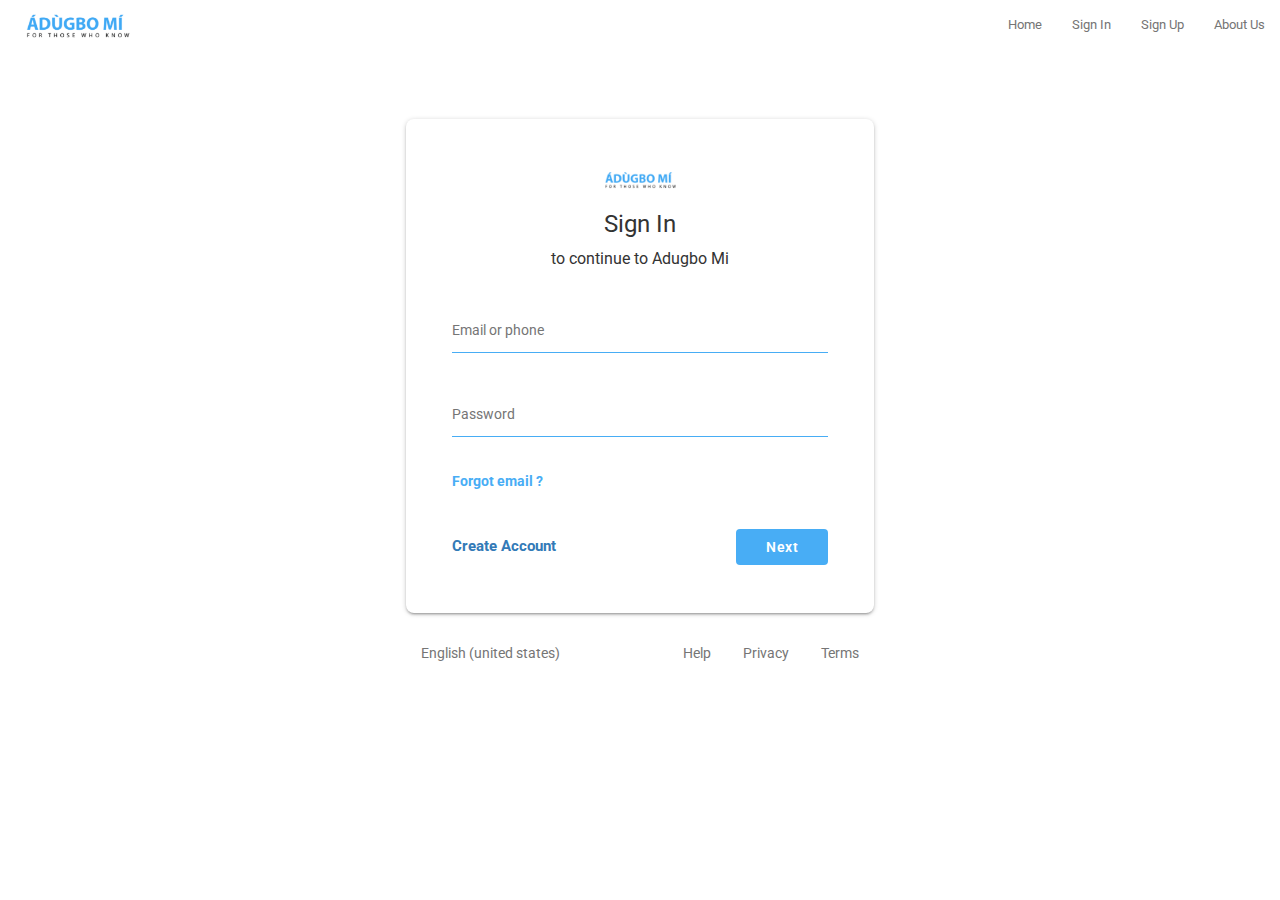
<file: index.html>
<!DOCTYPE html>
<html>
<head>
<title>Iyanu &#8211; Powerful Outsourcing from African specialists</title>

	<link rel="icon" type="image/png" href="">
	<meta charset="UTF-8" />
	<meta http-equiv="Content-Type" content="charset=utf-8" />
	<meta name="author" content="Iyanu.io">
	<meta name="viewport" content="width=device-width, initial-scale=1" />
	<meta http-equiv="X-UA-Compatible" content="IE=edge,chrome=1" />
	<meta name="description" content="Powerful Outsourcing from African specialists">
	<meta name="keywords" content="Iyanu.io, programming, software, code, tech, computer stuff, games, projeccts, html, css, javascript, websites, website development, web development, design, ui, ux" />
	<meta property="og:locale" content="en-US" />
	<meta property="og:type" content="website" />
	<meta property="og:title" content="Iyanu.io" />
	<meta property="og:description" content="Powerful Outsourcing from African specialists" />
	<meta property="og:url" content="http://iyanu.io" />
	<meta property="og:site-name" content="Iyanu.io" />
	<meta property="article:publisher" content="Iyanu.io" />
	

	<!-- <link rel="stylesheet" href="http://code.ionicframework.com/ionicons/2.0.1/css/ionicons.min.css"> -->
	<!-- css frame works -->

	<!-- <link rel="stylesheet" href="assets/css/normalize.css" type="text/css"> -->
	<link rel="stylesheet" href="assets/css/ionicons.min.css">
	<link rel="stylesheet" type="text/css" href="assets/css/bootstrap.min.css">
	<link rel="stylesheet" type="text/css" href="assets/css/style.css">
	<link rel="stylesheet" href="assets/css/animate.css">
	
</head>
<body class="body__auth">
	<header>
		<nav class="navbar navbar-default navbar-static-top">
		  <div class="container-fluid">
		    <div class="navbar-header">
		    	<a href="#" class="navbar-brand"><img src="assets/img/Banner.PNG" alt="" class="img-responsive" style="height: 58px; margin-top: -11px;"></a>
		      <button type="button" class="navbar-toggle" data-toggle="collapse" data-target="#myNavbar">
		        <span class="icon-bar"></span>
		        <span class="icon-bar"></span>
		        <span class="icon-bar"></span> 
		      </button>
		    </div>
		    <div class="collapse navbar-collapse" id="myNavbar">
		      <ul class="nav navbar-nav navbar-right">
		        <li><a href="index.html">Home</a></li>
		        <li><a href="index.html">Sign In</a></li>
		        <li><a href="register.html">Sign Up</a></li>
		        <li><a href="index.html">About Us</a></li>
		      </ul>
		    </div>
		  </div>
		</nav>
		<!-- <nav class="navbar navbar-default navbar-static-top">
		  <div class="container-fluid">
		    <div class="navbar-header">
		    	<a href="#" class="navbar-brand"><img src="assets/img/Banner.PNG" alt="" class="img-responsive" style="height: 58px; margin-top: -11px;"></a>
		      <button type="button" class="navbar-toggle" data-toggle="collapse" data-target="#myNavbar">
		        <span class="icon-bar"></span>
		        <span class="icon-bar"></span>
		        <span class="icon-bar"></span> 
		      </button>
		    </div>
		    <div class="collapse navbar-collapse" id="myNavbar">
		      <ul class="nav navbar-nav navbar-right">
		        <li><a href="index.html">Home</a></li>
		        <li><a href="post_details.html">My Videos</a></li>
		        <li><a href="youtubeUpload.html">Trending</a></li>
		        <li><a href="mixTask.html">Featured</li>
		      </ul>
		    </div>
		  </div>
		</nav> -->
	</header>
	<section>
		<div class="container">
			<div class="row">
				<!-- <div class="col-md-4"></div> -->
				<!-- <div class="col-md-1"></div> -->
				<div class="col-md-6 col-md-push-3 animated slideInDown">
					<div class="well ">
						<div class="img--center">
							<img src="assets/img/Banner.PNG" alt="" class="img-responsive">
						</div>
						<h3 class="text-center g__gray">Sign In <br> <small>to continue to Adugbo Mi</small></h3><br>
						<form action="">
							<input type="email" placeholder="Email or phone" required>
							<input type="password" placeholder="Password" required>
							<p class="text-left forgot__auth"><a href="forgot.html">Forgot email ?</a></p>

							<!-- <p class="learn__more--section">Not your computer ? use guest mode to sign In privately  <br> <b>Learn More</b></p> -->
							<p class=" next__center"><b><a href="register.html">Create Account</a></b><a href="mixTask.html" class="btn btn-primary" style="color: #fff; float: right;
		    background: #48adf5;
		    border: none;
		    margin-top: -7px;
		    font-weight: 600;
		    letter-spacing: 0.4px;
		    padding: 8px 30px;">Next</a></p>
							
						</form>
					</div>
					<ul class="nav nav-pills">
					  <li ><a href="#">English (united states)</a></li>
					  
					  	<ul class="nav nav-pills nav-right">
					  
						  <li><a href="#">Help</a></li>
						  <li><a href="#">Privacy</a></li>
						  <li><a href="#">Terms</a></li>
						</ul>
					</ul>
				</div>
				<!-- <div class="col-md-4"></div> -->
			</div>
		</div>
	</section>
	<footer>
		<script src="assets/js/jqey.js"></script>
		<script src="assets/js/bootstrap.js"></script>
		<script src="assets/js/jqey.js"></script>
	</footer>
	
</body>
</html>
</file>
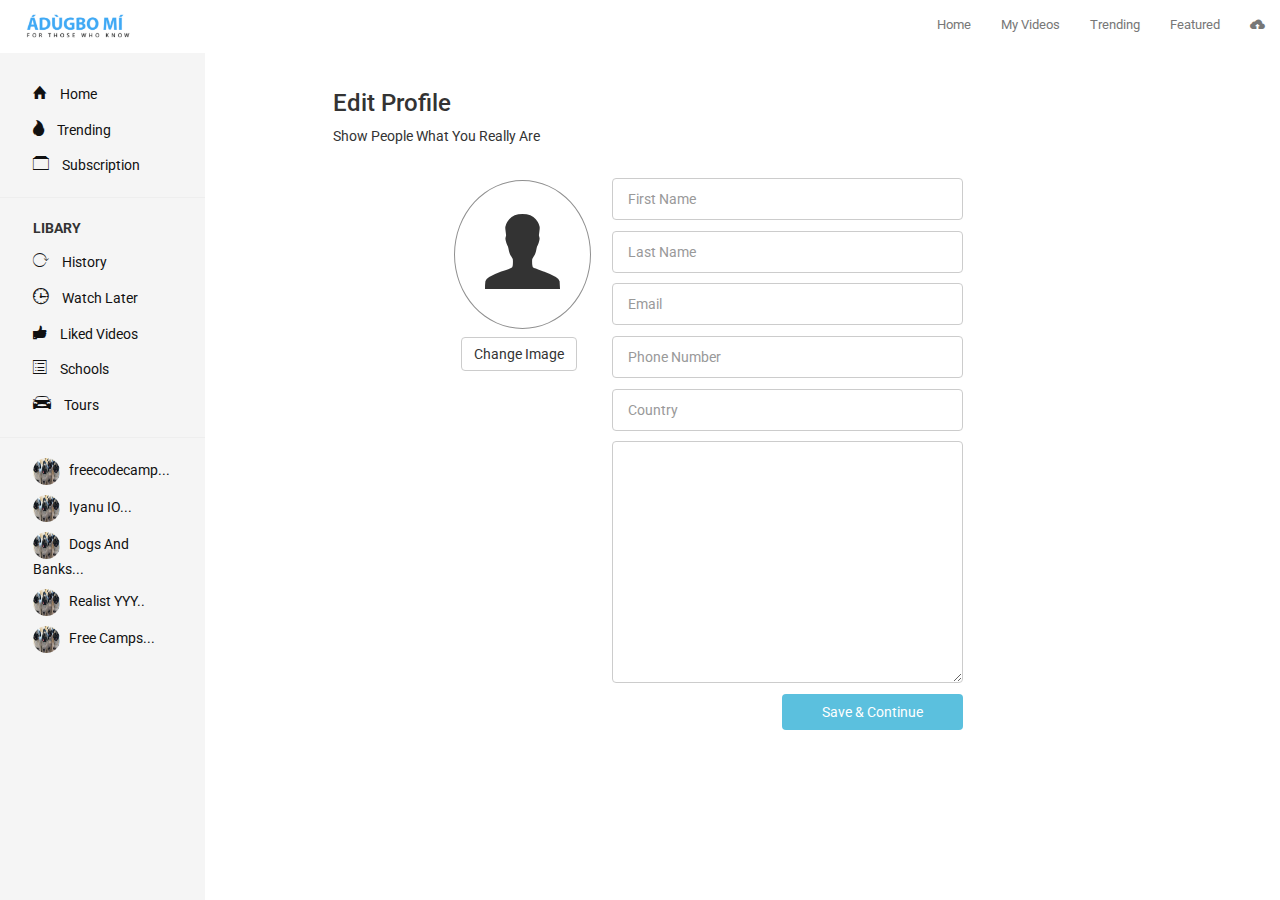
<file: editprofile.html>
<!DOCTYPE html>
<html>
<head>
<title>Iyanu &#8211; Powerful Outsourcing from African specialists</title>

	<link rel="icon" type="image/png" href="">
	<meta charset="UTF-8" />
	<meta http-equiv="Content-Type" content="charset=utf-8" />
	<meta name="author" content="Iyanu.io">
	<meta name="viewport" content="width=device-width, initial-scale=1" />
	<meta http-equiv="X-UA-Compatible" content="IE=edge,chrome=1" />
	<meta name="description" content="Powerful Outsourcing from African specialists">
	<meta name="keywords" content="Iyanu.io, programming, software, code, tech, computer stuff, games, projeccts, html, css, javascript, websites, website development, web development, design, ui, ux" />
	<meta property="og:locale" content="en-US" />
	<meta property="og:type" content="website" />
	<meta property="og:title" content="Iyanu.io" />
	<meta property="og:description" content="Powerful Outsourcing from African specialists" />
	<meta property="og:url" content="http://iyanu.io" />
	<meta property="og:site-name" content="Iyanu.io" />
	<meta property="article:publisher" content="Iyanu.io" />
	

	<!-- <link rel="stylesheet" href="http://code.ionicframework.com/ionicons/2.0.1/css/ionicons.min.css"> -->
	<!-- css frame works -->

	<!-- <link rel="stylesheet" href="assets/css/normalize.css" type="text/css"> -->
	<link rel="stylesheet" href="assets/css/ionicons.min.css">
	<link rel="stylesheet" type="text/css" href="assets/css/bootstrap.min.css">
	<link rel="stylesheet" type="text/css" href="assets/css/style.css">
	<link rel="stylesheet" href="assets/css/animate.css">
	
</head>
<body class="body__allTask">
	<header>
		<nav class="navbar navbar-default navbar-fixed-top">
		  <div class="container-fluid">
		    <div class="navbar-header">
		    	<a href="#" class="navbar-brand"><img src="assets/img/Banner.PNG" alt="" class="img-responsive" style="height: 58px; margin-top: -11px;"></a>
		      <button type="button" class="navbar-toggle" data-toggle="collapse" data-target="#myNavbar">
		        <span class="icon-bar"></span>
		        <span class="icon-bar"></span>
		        <span class="icon-bar"></span> 
		      </button>
		    </div>
		    <div class="collapse navbar-collapse" id="myNavbar">
		      <ul class="nav navbar-nav navbar-right">
		        <li><a href="index.html">Home</a></li>
		        <li><a href="mixTask.html">My Videos</a></li>

		        <li><a href="register.html">Trending</a></li>
		        <li><a href="mixTask.html">Featured</a></li>
		         <li><a href="youtubeUpload.html"><i class="ion-upload" style="font-size: 17px;"></i></a></li>
		      </ul>
		    </div>
		  </div>
		</nav>
	</header>
	<section class="market__fund">
		<div class="container-fluid">
			<div class="row">
				<div class="col-md-2">
					<div class="left__well" style="background: #f5f5f5;">
						<p><a href="#"><i class="ion-home"></i> Home</a></p>
						<p><a href="#"><i class="ion-fireball"></i> Trending</a></p>
						<p><a href="#"><i class="ion-ios-albums-outline"></i> Subscription</a></p>
						<hr>
						<p><b>LIBARY</b></p>
						<p><a href="#"><i class="ion-ios-reload"></i> History</a></p>
						<p><a href="#"><i class="ion-clock"></i> Watch Later</a></p>
						<p><a href="#"><i class="ion-thumbsup"></i> Liked Videos</a></p>
						<p><a href="#"><i class="ion-ios-list-outline"></i> Schools</a></p>
						<p><a href="#"><i class="ion-model-s"></i> Tours</a></p>
						<hr>
						
						<p><a href="#"><img src="assets/img/pug-tilt-960x540.jpg" alt="" style="height: 27px; width: 27px; border-radius: 50%;">&nbsp;&nbsp; freecodecamp...</a></p>
						<p><a href="#"><img src="assets/img/pug-tilt-960x540.jpg" alt="" style="height: 27px; width: 27px; border-radius: 50%;">&nbsp;&nbsp; Iyanu IO...</a></p>
						<p><a href="#"><img src="assets/img/pug-tilt-960x540.jpg" alt="" style="height: 27px; width: 27px; border-radius: 50%;">&nbsp;&nbsp; Dogs And Banks...</a></p>
						<p><a href="#"><img src="assets/img/pug-tilt-960x540.jpg" alt="" style="height: 27px; width: 27px; border-radius: 50%;">&nbsp;&nbsp; Realist YYY..</a></p>
						<p><a href="#"><img src="assets/img/pug-tilt-960x540.jpg" alt="" style="height: 27px; width: 27px; border-radius: 50%;">&nbsp;&nbsp; Free Camps...</a></p>
						
						<!-- <p><a href="#"><i class="ion-ios-albums-outline"></i> Subscription</a></p> -->
					</div>
				</div>
				<!-- <div class="col-md-4"></div> -->
				<div class="col-md-10 editpage">
					<br><br><br>
					<h3>Edit Profile</h3>
					<p>Show People What You Really Are</p>
					<div class="row">
						<div class="col-md-2"></div>
						<div class="col-md-2">
							<p class="text-center" style="margin-top:20%;"><i class="ion-person" style="    font-size: 100px;border: 1px solid #00000070; border-radius: 50%; padding: 15px 30px; text-align: center;"></i></p>
							<p class="text-center"><button class="btn btn-default">Change Image</button></p>
						</div>
						<div class="col-md-6">
							<div class="row">
								<!-- <div class="col-md-6"> -->
									<input type="text" placeholder="First Name" class="form-control">
								<!-- </div> -->
								<!-- <div class="col-md-6"> -->
									<input type="text" placeholder="Last Name" class="form-control">
								<!-- </div> -->
								<!-- <div class="col-md-12"> -->
									<input type="text" class="form-control" placeholder="Email">
								<!-- </div> -->
								
					<input type="text"  placeholder="Phone Number" class="form-control">
					<input type="text" class="form-control" placeholder="Country">
					<textarea name="" id="" cols="30" rows="10" class="form-control description"></textarea>
					<p class="text-right"><button class="btn btn-info" style="border: none; padding: 8px 40px;">Save & Continue</button></p>
							</div>

						</div>
						<div class="col-md-2"></div>
					</div>

				</div>
		</div>
		</div>
	</section>
	<footer>
		<script src="assets/js/jqey.js"></script>
		<script src="assets/js/bootstrap.js"></script>
		<script src="assets/js/jqey.js"></script>
		<!-- <script src="https://www.amcharts.com/lib/3/ammap.js"></script> -->
<script src="https://www.amcharts.com/lib/3/ammap.js"></script>
<script src="https://www.amcharts.com/lib/3/maps/js/worldLow.js"></script>
<script src="https://www.amcharts.com/lib/3/plugins/export/export.min.js"></script>
<link rel="stylesheet" href="https://www.amcharts.com/lib/3/plugins/export/export.css" type="text/css" media="all" />
<script src="https://www.amcharts.com/lib/3/themes/light.js"></script>
<script>

</script>
	</footer>
	
</body>
</html>
</file>
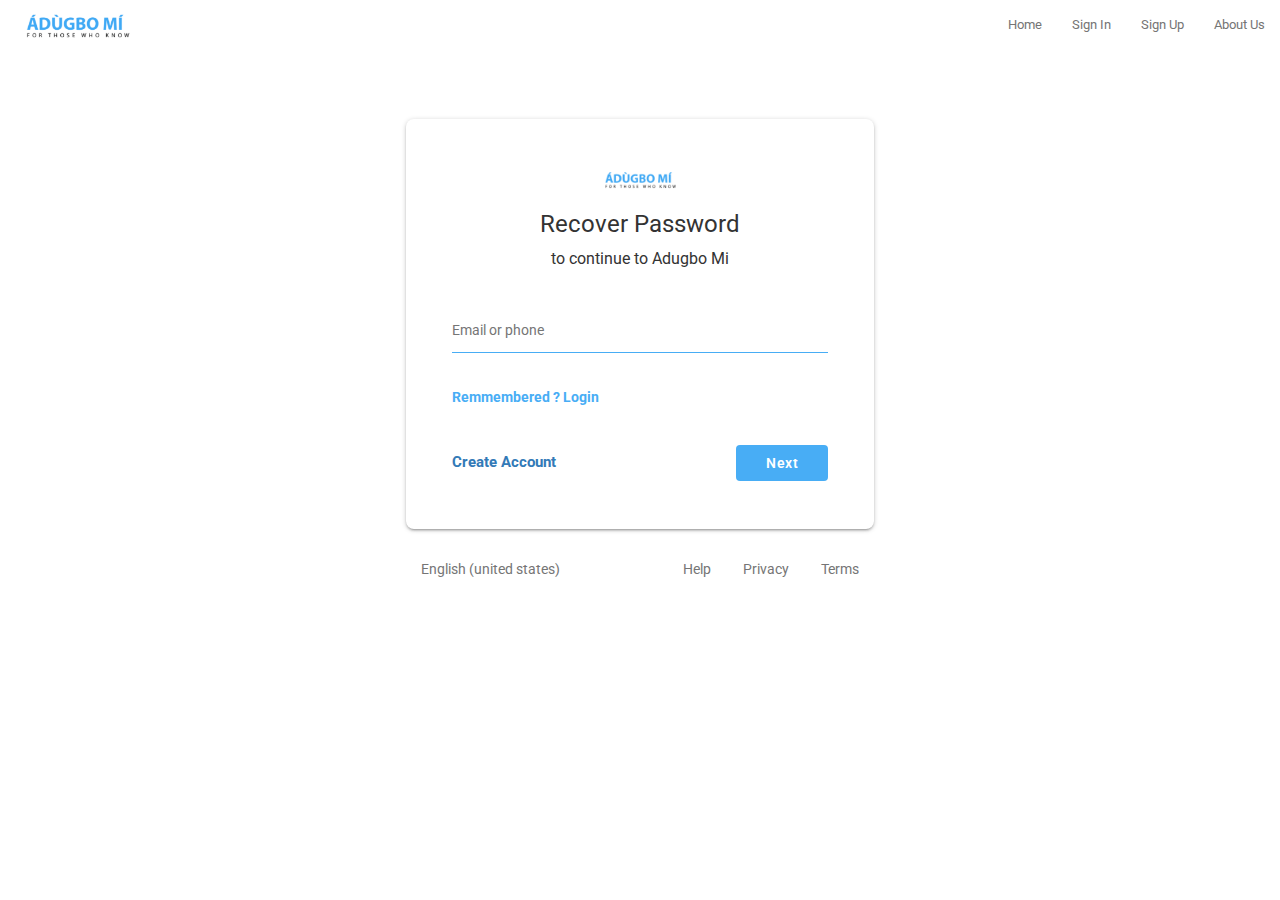
<file: forgot.html>
<!DOCTYPE html>
<html>
<head>
<title>Iyanu &#8211; Powerful Outsourcing from African specialists</title>

	<link rel="icon" type="image/png" href="">
	<meta charset="UTF-8" />
	<meta http-equiv="Content-Type" content="charset=utf-8" />
	<meta name="author" content="Iyanu.io">
	<meta name="viewport" content="width=device-width, initial-scale=1" />
	<meta http-equiv="X-UA-Compatible" content="IE=edge,chrome=1" />
	<meta name="description" content="Powerful Outsourcing from African specialists">
	<meta name="keywords" content="Iyanu.io, programming, software, code, tech, computer stuff, games, projeccts, html, css, javascript, websites, website development, web development, design, ui, ux" />
	<meta property="og:locale" content="en-US" />
	<meta property="og:type" content="website" />
	<meta property="og:title" content="Iyanu.io" />
	<meta property="og:description" content="Powerful Outsourcing from African specialists" />
	<meta property="og:url" content="http://iyanu.io" />
	<meta property="og:site-name" content="Iyanu.io" />
	<meta property="article:publisher" content="Iyanu.io" />
	

	<!-- <link rel="stylesheet" href="http://code.ionicframework.com/ionicons/2.0.1/css/ionicons.min.css"> -->
	<!-- css frame works -->

	<!-- <link rel="stylesheet" href="assets/css/normalize.css" type="text/css"> -->
	<link rel="stylesheet" href="assets/css/ionicons.min.css">
	<link rel="stylesheet" type="text/css" href="assets/css/bootstrap.min.css">
	<link rel="stylesheet" type="text/css" href="assets/css/style.css">
	<link rel="stylesheet" href="assets/css/animate.css">
	
</head>
<body class="body__auth">
	<header>
		<nav class="navbar navbar-default navbar-static-top">
		  <div class="container-fluid">
		    <div class="navbar-header">
		    	<a href="#" class="navbar-brand"><img src="assets/img/Banner.PNG" alt="" class="img-responsive" style="height: 58px; margin-top: -11px;"></a>
		      <button type="button" class="navbar-toggle" data-toggle="collapse" data-target="#myNavbar">
		        <span class="icon-bar"></span>
		        <span class="icon-bar"></span>
		        <span class="icon-bar"></span> 
		      </button>
		    </div>
		    <div class="collapse navbar-collapse" id="myNavbar">
		      <ul class="nav navbar-nav navbar-right">
		        <li><a href="index.html">Home</a></li>
		        <li><a href="index.html">Sign In</a></li>
		        <li><a href="register.html">Sign Up</a></li>
		        <li><a href="index.html">About Us</a></li>
		      </ul>
		    </div>
		  </div>
		</nav>
	</header>
	<section>
		<div class="container">
			<div class="row">
				<!-- <div class="col-md-4"></div> -->
				<!-- <div class="col-md-1"></div> -->
				<div class="col-md-6 col-md-push-3 animated slideInDown">
					<div class="well ">
						<div class="img--center">
							<img src="assets/img/Banner.PNG" alt="" class="img-responsive">
						</div>
						<h3 class="text-center g__gray">Recover Password<br> <small>to continue to Adugbo Mi</small></h3><br>
						<form action="">
							<input type="text" placeholder="Email or phone" required>
							<!-- <input type="text" placeholder="Password" required> -->
							<p class="text-left forgot__auth"><a href="index.html">Remmembered ? Login</a></p>

							<!-- <p class="learn__more--section">Not your computer ? use guest mode to sign In privately  <br> <b>Learn More</b></p> -->
							<p class=" next__center"><b><a href="register.html">Create Account</a></b><button class="btn btn-primary">Next</button></p>
							
						</form>
					</div>
					<ul class="nav nav-pills">
					  <li ><a href="#">English (united states)</a></li>
					  
					  	<ul class="nav nav-pills nav-right">
					  
						  <li><a href="#">Help</a></li>
						  <li><a href="#">Privacy</a></li>
						  <li><a href="#">Terms</a></li>
						</ul>
					</ul>
				</div>
				<!-- <div class="col-md-4"></div> -->
			</div>
		</div>
	</section>
	<footer>
		<script src="assets/js/jqey.js"></script>
		<script src="assets/js/bootstrap.js"></script>
		<script src="assets/js/jqey.js"></script>
	</footer>
	
</body>
</html>
</file>
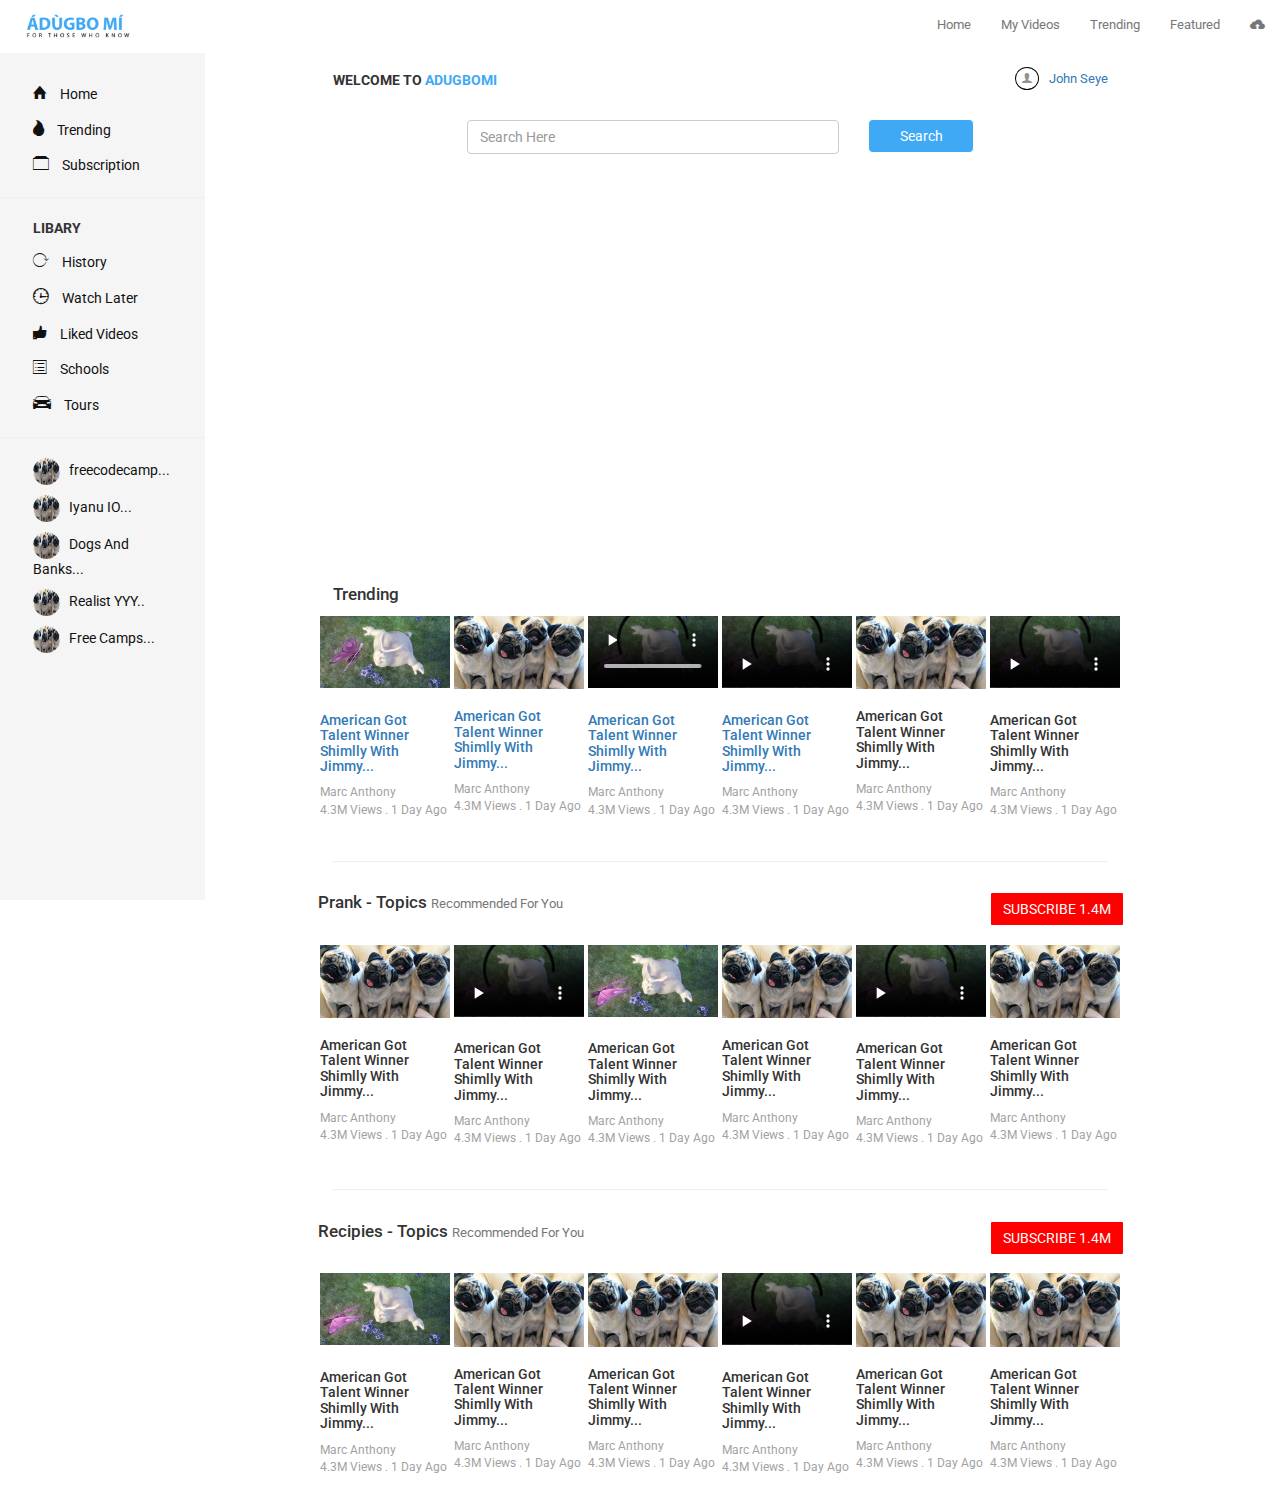
<file: mixTask.html>
<!DOCTYPE html>
<html>
<head>
<title>Iyanu &#8211; Powerful Outsourcing from African specialists</title>

	<link rel="icon" type="image/png" href="">
	<meta charset="UTF-8" />
	<meta http-equiv="Content-Type" content="charset=utf-8" />
	<meta name="author" content="Iyanu.io">
	<meta name="viewport" content="width=device-width, initial-scale=1" />
	<meta http-equiv="X-UA-Compatible" content="IE=edge,chrome=1" />
	<meta name="description" content="Powerful Outsourcing from African specialists">
	<meta name="keywords" content="Iyanu.io, programming, software, code, tech, computer stuff, games, projeccts, html, css, javascript, websites, website development, web development, design, ui, ux" />
	<meta property="og:locale" content="en-US" />
	<meta property="og:type" content="website" />
	<meta property="og:title" content="Iyanu.io" />
	<meta property="og:description" content="Powerful Outsourcing from African specialists" />
	<meta property="og:url" content="http://iyanu.io" />
	<meta property="og:site-name" content="Iyanu.io" />
	<meta property="article:publisher" content="Iyanu.io" />
	

	<!-- <link rel="stylesheet" href="http://code.ionicframework.com/ionicons/2.0.1/css/ionicons.min.css"> -->
	<!-- css frame works -->

	<!-- <link rel="stylesheet" href="assets/css/normalize.css" type="text/css"> -->
	<link rel="stylesheet" href="assets/css/ionicons.min.css">
	<link rel="stylesheet" type="text/css" href="assets/css/bootstrap.min.css">
	<link rel="stylesheet" type="text/css" href="assets/css/style.css">
	<link rel="stylesheet" href="assets/css/animate.css">
	
</head>
<body class="body__allTask">
	<header>
		<nav class="navbar navbar-default navbar-fixed-top">
		  <div class="container-fluid">
		    <div class="navbar-header">
		    	<a href="#" class="navbar-brand"><img src="assets/img/Banner.PNG" alt="" class="img-responsive" style="height: 58px; margin-top: -11px;"></a>
		      <button type="button" class="navbar-toggle" data-toggle="collapse" data-target="#myNavbar">
		        <span class="icon-bar"></span>
		        <span class="icon-bar"></span>
		        <span class="icon-bar"></span> 
		      </button>
		    </div>
		    <div class="collapse navbar-collapse" id="myNavbar">
		      <ul class="nav navbar-nav navbar-right">
		        <li><a href="index.html">Home</a></li>
		        <li><a href="mixTask.html">My Videos</a></li>

		        <li><a href="register.html">Trending</a></li>
		        <li><a href="mixTask.html">Featured</a></li>
		         <li><a href="youtubeUpload.html"><i class="ion-upload" style="font-size: 17px;"></i></a></li>
		      </ul>
		    </div>
		  </div>
		</nav>
	</header>
	<section class="market__fund">
		<div class="container-fluid">
			<div class="row">
				<div class="col-md-2">
					<div class="left__well" style="background: #f5f5f5;">
						<p><a href="#"><i class="ion-home"></i> Home</a></p>
						<p><a href="#"><i class="ion-fireball"></i> Trending</a></p>
						<p><a href="#"><i class="ion-ios-albums-outline"></i> Subscription</a></p>
						<hr>
						<p><b>LIBARY</b></p>
						<p><a href="#"><i class="ion-ios-reload"></i> History</a></p>
						<p><a href="#"><i class="ion-clock"></i> Watch Later</a></p>
						<p><a href="#"><i class="ion-thumbsup"></i> Liked Videos</a></p>
						<p><a href="#"><i class="ion-ios-list-outline"></i> Schools</a></p>
						<p><a href="#"><i class="ion-model-s"></i> Tours</a></p>
						<hr>
						
						<p><a href="#"><img src="assets/img/pug-tilt-960x540.jpg" alt="" style="height: 27px; width: 27px; border-radius: 50%;">&nbsp;&nbsp; freecodecamp...</a></p>
						<p><a href="#"><img src="assets/img/pug-tilt-960x540.jpg" alt="" style="height: 27px; width: 27px; border-radius: 50%;">&nbsp;&nbsp; Iyanu IO...</a></p>
						<p><a href="#"><img src="assets/img/pug-tilt-960x540.jpg" alt="" style="height: 27px; width: 27px; border-radius: 50%;">&nbsp;&nbsp; Dogs And Banks...</a></p>
						<p><a href="#"><img src="assets/img/pug-tilt-960x540.jpg" alt="" style="height: 27px; width: 27px; border-radius: 50%;">&nbsp;&nbsp; Realist YYY..</a></p>
						<p><a href="#"><img src="assets/img/pug-tilt-960x540.jpg" alt="" style="height: 27px; width: 27px; border-radius: 50%;">&nbsp;&nbsp; Free Camps...</a></p>
						
						<!-- <p><a href="#"><i class="ion-ios-albums-outline"></i> Subscription</a></p> -->
					</div>
				</div>
				<!-- <div class="col-md-4"></div> -->
				<div class="col-md-10">
					<br><br><br>
					<!-- <h3 class="text-center" style="font-size: 28px;font-weight: 100;margin-bottom: 3%; text-transform: uppercase;margin-top: 4%;">Welcome To <span style="color: #3fa9f5;">Adugbomi</span> , <b>JOHN SEYE</b></h3> -->
					<p><b style="text-transform: uppercase;">Welcome to  <span style="color: #3fa9f5;">Adugbomi</span></b> <span style="float: right; font-size: 13px;"><i class="ion-person" style="border: 1px solid black; border-radius: 50%; margin-right: 10px; padding: 3px 6px; color: #929292;"></i><a href="editprofile.html">John Seye</a></span></p><br>
					<div class="row">
						<div class="col-md-2"></div>
						<div class="col-md-8">
							<div class="row">
								<div class="col-md-9">
									<input type="text" class="form-control" placeholder="Search Here" style="    box-shadow: none;">
								</div>
								<div class="col-md-3">
									<button class="btn btn-info btn-block" style="border: none; background: #3fa9f5;">Search</button>
								</div>
							</div>
						</div>
						<div class="col-md-2"></div>
					</div><br>
					<div class="framers">
						<div id="chartdiv"></div>
					</div>
					<h4 class="heading_video">Trending</h4>
					<div class="row">
				<div class="col-md-2">
					<div class="well">
						<div class="img-center padd_up">
							<video muted width="100%" autoplay>
							  <source src="assets/img/mov_bbb.mp4" type="video/mp4">
							  <!-- <source src="mov_bbb.ogg" type="video/ogg"> -->
							  Your browser does not support HTML5 video.
							</video>
						</div>
						<h3><a href="viewVideos.html">American Got Talent Winner Shimlly With Jimmy...</a></h3>
						<p>Marc Anthony</p>
						<p>4.3M Views . 1 Day Ago</p>
					</div>
				</div>
				<div class="col-md-2">
					<div class="well">
						<div class="img-center padd_up">
							<img src="assets/img/pug-tilt-960x540.jpg" alt="" class="img-responsive">
						</div>
						<h3><a href="viewVideos.html">American Got Talent Winner Shimlly With Jimmy...</a></h3>
						<p>Marc Anthony</p>
						<p>4.3M Views . 1 Day Ago</p>
					</div>
				</div>
				<div class="col-md-2">
					<div class="well">
						<video muted width="100%" controls>
							  <source src="assets/img/mov_bbb.mp4" type="video/mp4">
							  <!-- <source src="mov_bbb.ogg" type="video/ogg"> -->
							  Your browser does not support HTML5 video.
							</video>
						<h3><a href="viewVideos.html">American Got Talent Winner Shimlly With Jimmy...</a></h3>
						<p>Marc Anthony</p>
						<p>4.3M Views . 1 Day Ago</p>
					</div>
				</div>
				<div class="col-md-2">
					<div class="well">
						<video muted width="100%" controls>
							  <source src="assets/img/mov_bbb.mp4" type="video/mp4">
							  <!-- <source src="mov_bbb.ogg" type="video/ogg"> -->
							  Your browser does not support HTML5 video.
							</video>
						<h3><a href="viewVideos.html">American Got Talent Winner Shimlly With Jimmy...</a></h3>
						<p>Marc Anthony</p>
						<p>4.3M Views . 1 Day Ago</p>
					</div>
				</div>
				<div class="col-md-2">
					<div class="well">
						<div class="img-center padd_up">
							<img src="assets/img/pug-tilt-960x540.jpg" alt="" class="img-responsive">
						</div>
						<h3>American Got Talent Winner Shimlly With Jimmy...</h3>
						<p>Marc Anthony</p>
						<p>4.3M Views . 1 Day Ago</p>
					</div>
				</div>
				<div class="col-md-2">
					<div class="well">
						<video muted width="100%" controls>
							  <source src="assets/img/mov_bbb.mp4" type="video/mp4">
							  <!-- <source src="mov_bbb.ogg" type="video/ogg"> -->
							  Your browser does not support HTML5 video.
							</video>
						<h3>American Got Talent Winner Shimlly With Jimmy...</h3>
						<p>Marc Anthony</p>
						<p>4.3M Views . 1 Day Ago</p>
					</div>
				</div>
			</div>
			<hr>
			<div class="row">
				<h4 class="heading_video">Prank - Topics <small>Recommended For You</small> <button class="btn btn-danger">SUBSCRIBE 1.4M</button></h4><br>
				<!-- <div class="col-md-4"></div> -->
				<div class="col-md-2">
					<div class="well">
						<div class="img-center padd_up">
							<img src="assets/img/pug-tilt-960x540.jpg" alt="" class="img-responsive">
						</div>
						<h3>American Got Talent Winner Shimlly With Jimmy...</h3>
						<p>Marc Anthony</p>
						<p>4.3M Views . 1 Day Ago</p>
					</div>
				</div>
				<div class="col-md-2">
					<div class="well">
						<video muted width="100%" controls>
							  <source src="assets/img/mov_bbb.mp4" type="video/mp4">
							  <!-- <source src="mov_bbb.ogg" type="video/ogg"> -->
							  Your browser does not support HTML5 video.
							</video>
						<h3>American Got Talent Winner Shimlly With Jimmy...</h3>
						<p>Marc Anthony</p>
						<p>4.3M Views . 1 Day Ago</p>
					</div>
				</div>
				<div class="col-md-2">
					<div class="well">
						<video muted width="100%" autoplay>
							  <source src="assets/img/mov_bbb.mp4" type="video/mp4">
							  <!-- <source src="mov_bbb.ogg" type="video/ogg"> -->
							  Your browser does not support HTML5 video.
							</video>
						<h3>American Got Talent Winner Shimlly With Jimmy...</h3>
						<p>Marc Anthony</p>
						<p>4.3M Views . 1 Day Ago</p>
					</div>
				</div>
				<div class="col-md-2">
					<div class="well">
						<div class="img-center padd_up">
							<img src="assets/img/pug-tilt-960x540.jpg" alt="" class="img-responsive">
						</div>
						<h3>American Got Talent Winner Shimlly With Jimmy...</h3>
						<p>Marc Anthony</p>
						<p>4.3M Views . 1 Day Ago</p>
					</div>
				</div>
				<div class="col-md-2">
					<div class="well">
						<video muted width="100%" controls>
							  <source src="assets/img/mov_bbb.mp4" type="video/mp4">
							  <!-- <source src="mov_bbb.ogg" type="video/ogg"> -->
							  Your browser does not support HTML5 video.
							</video>
						<h3>American Got Talent Winner Shimlly With Jimmy...</h3>
						<p>Marc Anthony</p>
						<p>4.3M Views . 1 Day Ago</p>
					</div>
				</div>
				<div class="col-md-2">
					<div class="well">
						<div class="img-center padd_up">
							<img src="assets/img/pug-tilt-960x540.jpg" alt="" class="img-responsive">
						</div>
						<h3>American Got Talent Winner Shimlly With Jimmy...</h3>
						<p>Marc Anthony</p>
						<p>4.3M Views . 1 Day Ago</p>
					</div>
				</div>
			</div>
			<hr>
			<div class="row">
				<h4 class="heading_video">Recipies - Topics <small>Recommended For You</small> <button class="btn btn-danger">SUBSCRIBE 1.4M</button></h4><br>
				<!-- <div class="col-md-4"></div> -->
				<div class="col-md-2">
					<div class="well">
						<video muted width="100%" autoplay>
							  <source src="assets/img/mov_bbb.mp4" type="video/mp4">
							  <!-- <source src="mov_bbb.ogg" type="video/ogg"> -->
							  Your browser does not support HTML5 video.
							</video>
						<h3>American Got Talent Winner Shimlly With Jimmy...</h3>
						<p>Marc Anthony</p>
						<p>4.3M Views . 1 Day Ago</p>
					</div>
				</div>
				<div class="col-md-2">
					<div class="well">
						<div class="img-center padd_up">
							<img src="assets/img/pug-tilt-960x540.jpg" alt="" class="img-responsive">
						</div>
						<h3>American Got Talent Winner Shimlly With Jimmy...</h3>
						<p>Marc Anthony</p>
						<p>4.3M Views . 1 Day Ago</p>
					</div>
				</div>
				<div class="col-md-2">
					<div class="well">
						<div class="img-center padd_up">
							<img src="assets/img/pug-tilt-960x540.jpg" alt="" class="img-responsive">
						</div>
						<h3>American Got Talent Winner Shimlly With Jimmy...</h3>
						<p>Marc Anthony</p>
						<p>4.3M Views . 1 Day Ago</p>
					</div>
				</div>
				<div class="col-md-2">
					<div class="well">
						<video muted width="100%" controls>
							  <source src="assets/img/mov_bbb.mp4" type="video/mp4">
							  <!-- <source src="mov_bbb.ogg" type="video/ogg"> -->
							  Your browser does not support HTML5 video.
							</video>
						<h3>American Got Talent Winner Shimlly With Jimmy...</h3>
						<p>Marc Anthony</p>
						<p>4.3M Views . 1 Day Ago</p>
					</div>
				</div>
				<div class="col-md-2">
					<div class="well">
						<div class="img-center padd_up">
							<img src="assets/img/pug-tilt-960x540.jpg" alt="" class="img-responsive">
						</div>
						<h3>American Got Talent Winner Shimlly With Jimmy...</h3>
						<p>Marc Anthony</p>
						<p>4.3M Views . 1 Day Ago</p>
					</div>
				</div>
				<div class="col-md-2">
					<div class="well">
						<div class="img-center padd_up">
							<img src="assets/img/pug-tilt-960x540.jpg" alt="" class="img-responsive">
						</div>
						<h3>American Got Talent Winner Shimlly With Jimmy...</h3>
						<p>Marc Anthony</p>
						<p>4.3M Views . 1 Day Ago</p>
					</div>
				</div>
			</div>
		</div>
		</div>
		</div>
	</section>
	<footer>
		<script src="assets/js/jqey.js"></script>
		<script src="assets/js/bootstrap.js"></script>
		<script src="assets/js/jqey.js"></script>
		<!-- <script src="https://www.amcharts.com/lib/3/ammap.js"></script> -->
<script src="https://www.amcharts.com/lib/3/ammap.js"></script>
<script src="https://www.amcharts.com/lib/3/maps/js/worldLow.js"></script>
<script src="https://www.amcharts.com/lib/3/plugins/export/export.min.js"></script>
<link rel="stylesheet" href="https://www.amcharts.com/lib/3/plugins/export/export.css" type="text/css" media="all" />
<script src="https://www.amcharts.com/lib/3/themes/light.js"></script>
<script>
/**
 * SVG path for target icon
 */
var targetSVG = "M9,0C4.029,0,0,4.029,0,9s4.029,9,9,9s9-4.029,9-9S13.971,0,9,0z M9,15.93 c-3.83,0-6.93-3.1-6.93-6.93S5.17,2.07,9,2.07s6.93,3.1,6.93,6.93S12.83,15.93,9,15.93 M12.5,9c0,1.933-1.567,3.5-3.5,3.5S5.5,10.933,5.5,9S7.067,5.5,9,5.5 S12.5,7.067,12.5,9z";

/**
 * SVG path for plane icon
 */
var planeSVG = "m2,106h28l24,30h72l-44,-133h35l80,132h98c21,0 21,34 0,34l-98,0 -80,134h-35l43,-133h-71l-24,30h-28l15,-47";

/**
 * Create the map
 */
var map = AmCharts.makeChart( "chartdiv", {
  "type": "map",
"theme": "none",


  "dataProvider": {
    "map": "worldLow",
    "zoomLevel": 3.5,
    "zoomLongitude": -55,
    "zoomLatitude": 42,

    "lines": [ {
      "id": "line1",
      "arc": -0.85,
      "alpha": 0.3,
      "latitudes": [ 48.8567, 43.8163, 34.3, 23 ],
      "longitudes": [ 2.3510, -79.4287, -118.15, -82 ]
    }, {
      "id": "line2",
      "alpha": 0,
      "color": "#000000",
      "latitudes": [ 48.8567, 43.8163, 34.3, 23 ],
      "longitudes": [ 2.3510, -79.4287, -118.15, -82 ]
    } ],
    "images": [ {
      "svgPath": targetSVG,
      "title": "Paris",
      "latitude": 48.8567,
      "longitude": 2.3510
    }, {
      "svgPath": targetSVG,
      "title": "Toronto",
      "latitude": 43.8163,
      "longitude": -79.4287
    }, {
      "svgPath": targetSVG,
      "title": "Los Angeles",
      "latitude": 34.3,
      "longitude": -118.15
    }, {
      "svgPath": targetSVG,
      "title": "Havana",
      "latitude": 23,
      "longitude": -82
    }, {
      "svgPath": planeSVG,
      "positionOnLine": 0,
      "color": "#000000",
      "alpha": 0.1,
      "animateAlongLine": true,
      "lineId": "line2",
      "flipDirection": true,
      "loop": true,
      "scale": 0.03,
      "positionScale": 1.3
    }, {
      "svgPath": planeSVG,
      "positionOnLine": 0,
      "color": "#585869",
      "animateAlongLine": true,
      "lineId": "line1",
      "flipDirection": true,
      "loop": true,
      "scale": 0.03,
      "positionScale": 1.8
    } ]
  },

  "areasSettings": {
    "unlistedAreasColor": "#8dd9ef"
  },

  "imagesSettings": {
    "color": "#585869",
    "rollOverColor": "#585869",
    "selectedColor": "#585869",
    "pauseDuration": 0.2,
    "animationDuration": 2.5,
    "adjustAnimationSpeed": true
  },

  "linesSettings": {
    "color": "#585869",
    "alpha": 0.4
  },

  "export": {
    "enabled": true
  }

} );
</script>
	</footer>
	
</body>
</html>
</file>
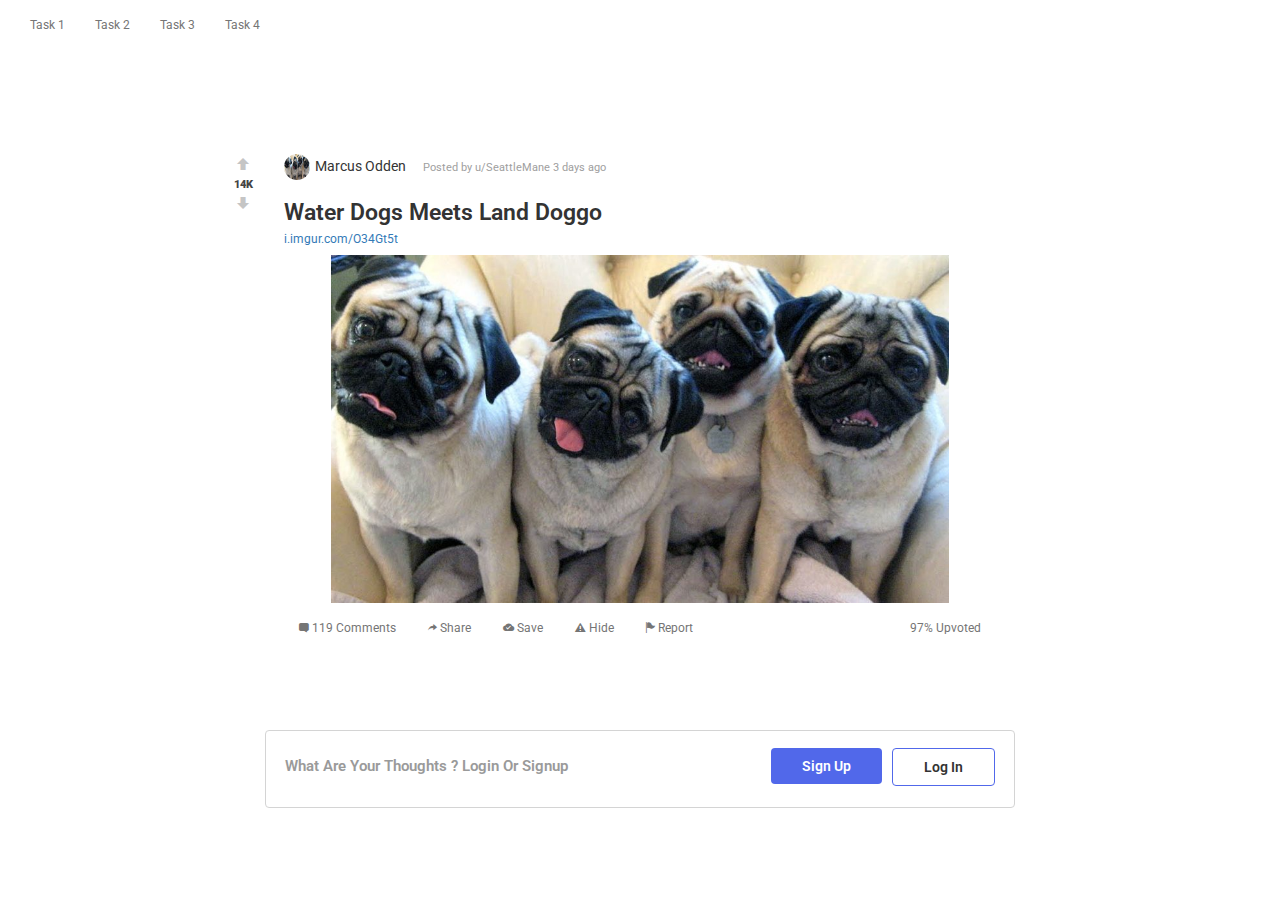
<file: post_details.html>
<!DOCTYPE html>
<html>
<head>
<title>Iyanu &#8211; Powerful Outsourcing from African specialists</title>

	<link rel="icon" type="image/png" href="">
	<meta charset="UTF-8" />
	<meta http-equiv="Content-Type" content="charset=utf-8" />
	<meta name="author" content="Iyanu.io">
	<meta name="viewport" content="width=device-width, initial-scale=1" />
	<meta http-equiv="X-UA-Compatible" content="IE=edge,chrome=1" />
	<meta name="description" content="Powerful Outsourcing from African specialists">
	<meta name="keywords" content="Iyanu.io, programming, software, code, tech, computer stuff, games, projeccts, html, css, javascript, websites, website development, web development, design, ui, ux" />
	<meta property="og:locale" content="en-US" />
	<meta property="og:type" content="website" />
	<meta property="og:title" content="Iyanu.io" />
	<meta property="og:description" content="Powerful Outsourcing from African specialists" />
	<meta property="og:url" content="http://iyanu.io" />
	<meta property="og:site-name" content="Iyanu.io" />
	<meta property="article:publisher" content="Iyanu.io" />
	

	<!-- <link rel="stylesheet" href="http://code.ionicframework.com/ionicons/2.0.1/css/ionicons.min.css"> -->
	<!-- css frame works -->

	<!-- <link rel="stylesheet" href="assets/css/normalize.css" type="text/css"> -->
	<link rel="stylesheet" href="assets/css/ionicons.min.css">
	<link rel="stylesheet" type="text/css" href="assets/css/bootstrap.min.css">
	<link rel="stylesheet" type="text/css" href="assets/css/style.css">
	<link rel="stylesheet" href="assets/css/animate.css">
	
</head>
<body class="body__post">
	<header>
		<nav class="navbar navbar-default navbar-static-top">
		  <div class="container-fluid">
		    <div class="navbar-header">
		      <button type="button" class="navbar-toggle" data-toggle="collapse" data-target="#myNavbar">
		        <span class="icon-bar"></span>
		        <span class="icon-bar"></span>
		        <span class="icon-bar"></span> 
		      </button>
		    </div>
		    <div class="collapse navbar-collapse" id="myNavbar">
		      <ul class="nav navbar-nav">
		        <li><a href="index.html">Task 1</a></li>
		        <li><a href="post_details.html">Task 2</a></li>
		        <li><a href="youtubeUpload.html">Task 3</a></li>
		        <li><a href="mixTask.html">Task 4</a></li>
		      </ul>
		    </div>
		  </div>
		</nav>
	</header>
	<section>
		<div class="container">
			<div class="row">
				<!-- <div class="col-md-4"></div> -->
				<!-- <div class="col-md-1"></div> -->
				<div class="col-md-2"></div>
				<div class="col-md-8">
					<div class="well">

						<p class="profile--space">
							<span class="upvote__button"><i class="ion-arrow-up-a"></i><br>14K <br><i class="ion-arrow-down-a"></i></span>
						<img src="assets/img/pug-tilt-960x540.jpg" alt="">Marcus Odden <small>Posted by u/SeattleMane 3 days ago</small></p>
						<h3>Water Dogs Meets Land Doggo</h3>
						<a href="#" class="font--samll">i.imgur.com/O34Gt5t</a>
						<div class="img-center padd_up">
							<img src="assets/img/pug-tilt-960x540.jpg" alt="" class="img-responsive">
						</div>
						<ul class="nav nav-pills">
						  <li ><a href="#"><i class="ion-chatbox"></i>&nbsp;119 Comments</a></li>
						  <li ><a href="#"><i class="ion-forward"></i>&nbsp;Share</a></li>
						  <li ><a href="#"><i class="ion-android-cloud-done"></i>&nbsp;Save</a></li>
						  <li ><a href="#"><i class="ion-alert-circled"></i>&nbsp;Hide</a></li>
						  <li ><a href="#"><i class="ion-flag"></i>&nbsp;Report</a></li>
						  
						  	<ul class="nav nav-pills nav-right">
							  <li><a href="#">97% Upvoted</a></li>
							</ul>
						</ul>
					</div>
					<div class="well down__well">
						<p>What Are Your Thoughts ? Login Or Signup <button class="btn btn-default">Log In</button>&nbsp;&nbsp;<button class="btn btn-primary">Sign Up</button></p>
					</div>
				</div>
				<div class="col-md-2"></div>
				
				<!-- <div class="col-md-4"></div> -->
			</div>
		</div>
	</section>
	<footer>
		<script src="assets/js/jqey.js"></script>
		<script src="assets/js/bootstrap.js"></script>
		<script src="assets/js/jqey.js"></script>
	</footer>
	
</body>
</html>
</file>
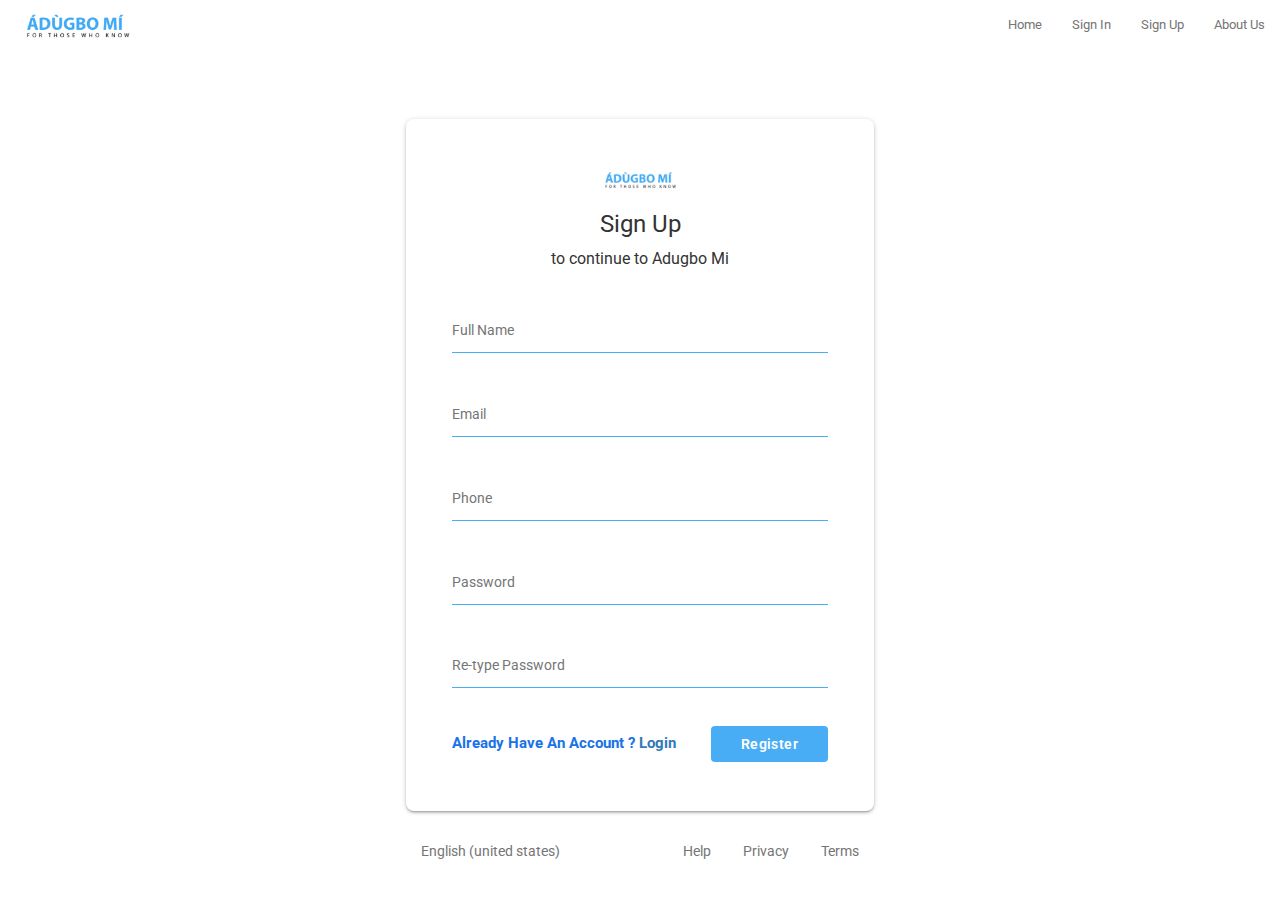
<file: register.html>
<!DOCTYPE html>
<html>
<head>
<title>Iyanu &#8211; Powerful Outsourcing from African specialists</title>

	<link rel="icon" type="image/png" href="">
	<meta charset="UTF-8" />
	<meta http-equiv="Content-Type" content="charset=utf-8" />
	<meta name="author" content="Iyanu.io">
	<meta name="viewport" content="width=device-width, initial-scale=1" />
	<meta http-equiv="X-UA-Compatible" content="IE=edge,chrome=1" />
	<meta name="description" content="Powerful Outsourcing from African specialists">
	<meta name="keywords" content="Iyanu.io, programming, software, code, tech, computer stuff, games, projeccts, html, css, javascript, websites, website development, web development, design, ui, ux" />
	<meta property="og:locale" content="en-US" />
	<meta property="og:type" content="website" />
	<meta property="og:title" content="Iyanu.io" />
	<meta property="og:description" content="Powerful Outsourcing from African specialists" />
	<meta property="og:url" content="http://iyanu.io" />
	<meta property="og:site-name" content="Iyanu.io" />
	<meta property="article:publisher" content="Iyanu.io" />
	

	<!-- <link rel="stylesheet" href="http://code.ionicframework.com/ionicons/2.0.1/css/ionicons.min.css"> -->
	<!-- css frame works -->

	<!-- <link rel="stylesheet" href="assets/css/normalize.css" type="text/css"> -->
	<link rel="stylesheet" href="assets/css/ionicons.min.css">
	<link rel="stylesheet" type="text/css" href="assets/css/bootstrap.min.css">
	<link rel="stylesheet" type="text/css" href="assets/css/style.css">
	<link rel="stylesheet" href="assets/css/animate.css">
	
</head>
<body class="body__auth">
	<header>
		<nav class="navbar navbar-default navbar-static-top">
		  <div class="container-fluid">
		    <div class="navbar-header">
		    	<a href="#" class="navbar-brand"><img src="assets/img/Banner.PNG" alt="" class="img-responsive" style="height: 58px; margin-top: -11px;"></a>
		      <button type="button" class="navbar-toggle" data-toggle="collapse" data-target="#myNavbar">
		        <span class="icon-bar"></span>
		        <span class="icon-bar"></span>
		        <span class="icon-bar"></span> 
		      </button>
		    </div>
		    <div class="collapse navbar-collapse" id="myNavbar">
		      <ul class="nav navbar-nav navbar-right">
		        <li><a href="index.html">Home</a></li>
		        <li><a href="index.html">Sign In</a></li>
		        <li><a href="register.html">Sign Up</a></li>
		        <li><a href="index.html">About Us</a></li>
		      </ul>
		    </div>
		  </div>
		</nav>
	</header>
	<section>
		<div class="container">
			<div class="row">
				<!-- <div class="col-md-4"></div> -->
				<!-- <div class="col-md-1"></div> -->
				<div class="col-md-6 col-md-push-3 animated slideInDown">
					<div class="well">
						<div class="img--center">
							<img src="assets/img/Banner.PNG" alt="" class="img-responsive">
						</div>
						<h3 class="text-center g__gray">Sign Up <br> <small>to continue to Adugbo Mi</small></h3><br>
						<form action="">
							<input type="text" placeholder="Full Name" required>
							<input type="text" placeholder="Email" required>
							<input type="text" placeholder="Phone" required>
							<input type="text" placeholder="Password" required>
							<input type="text" placeholder="Re-type Password" required>
							<!-- <p class="text-left forgot__auth"><a href="#">Forgot email ?</a></p>
 -->
							<!-- <p class="learn__more--section">Not your computer ? use guest mode to sign In privately  <br> <b>Learn More</b></p> -->
							<p class=" next__center"><b>Already Have An Account ? <a href="index.html">Login</a></b><button class="btn btn-primary">Register</button></p>
							
						</form>
					</div>
					<ul class="nav nav-pills">
					  <li ><a href="#">English (united states)</a></li>
					  
					  	<ul class="nav nav-pills nav-right">
					  
						  <li><a href="#">Help</a></li>
						  <li><a href="#">Privacy</a></li>
						  <li><a href="#">Terms</a></li>
						</ul>
					</ul>
				</div>
				<!-- <div class="col-md-4"></div> -->
			</div>
		</div>
	</section>
	<footer>
		<script src="assets/js/jqey.js"></script>
		<script src="assets/js/bootstrap.js"></script>
		<script src="assets/js/jqey.js"></script>
	</footer>
	
</body>
</html>
</file>
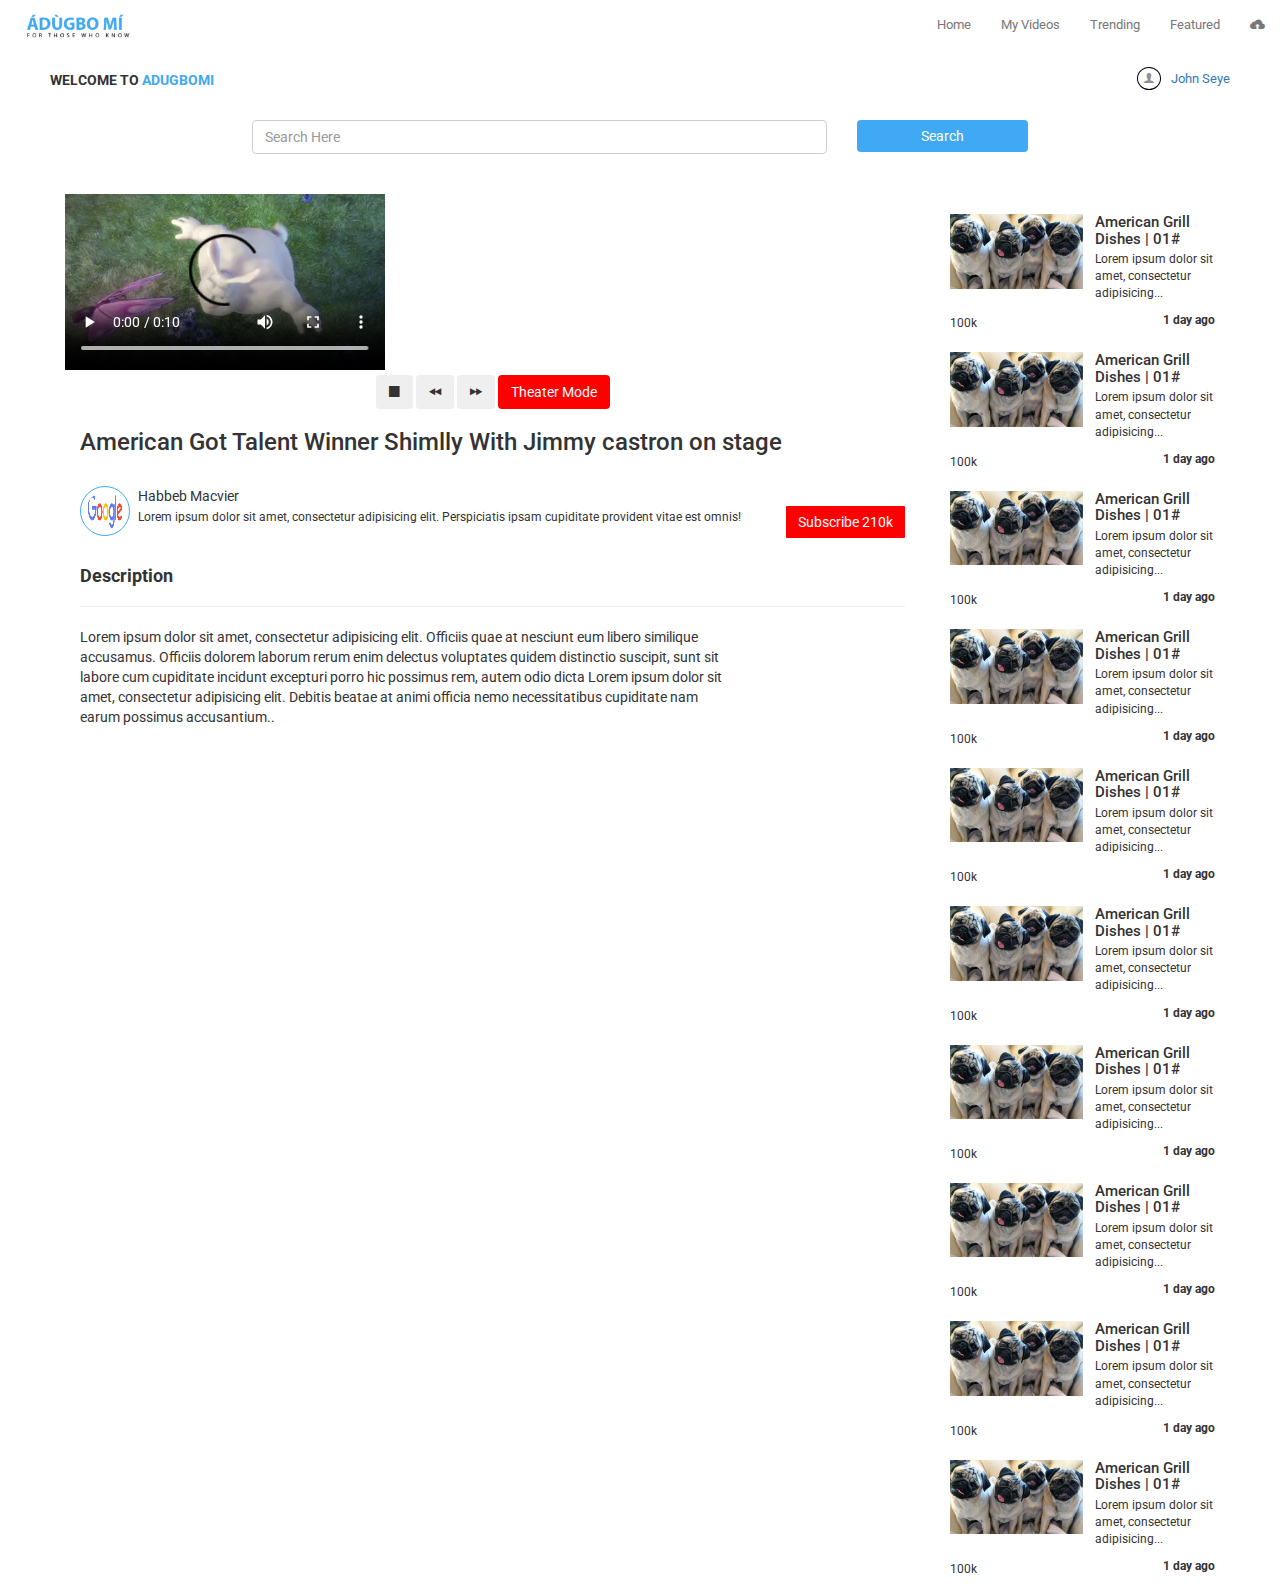
<file: viewVideos.html>
<!DOCTYPE html>
<html>
<head>
<title>Iyanu &#8211; Powerful Outsourcing from African specialists</title>

	<link rel="icon" type="image/png" href="">
	<meta charset="UTF-8" />
	<meta http-equiv="Content-Type" content="charset=utf-8" />
	<meta name="author" content="Iyanu.io">
	<meta name="viewport" content="width=device-width, initial-scale=1" />
	<meta http-equiv="X-UA-Compatible" content="IE=edge,chrome=1" />
	<meta name="description" content="Powerful Outsourcing from African specialists">
	<meta name="keywords" content="Iyanu.io, programming, software, code, tech, computer stuff, games, projeccts, html, css, javascript, websites, website development, web development, design, ui, ux" />
	<meta property="og:locale" content="en-US" />
	<meta property="og:type" content="website" />
	<meta property="og:title" content="Iyanu.io" />
	<meta property="og:description" content="Powerful Outsourcing from African specialists" />
	<meta property="og:url" content="http://iyanu.io" />
	<meta property="og:site-name" content="Iyanu.io" />
	<meta property="article:publisher" content="Iyanu.io" />
	

	<!-- <link rel="stylesheet" href="http://code.ionicframework.com/ionicons/2.0.1/css/ionicons.min.css"> -->
	<!-- css frame works -->

	<!-- <link rel="stylesheet" href="assets/css/normalize.css" type="text/css"> -->
	<link rel="stylesheet" href="assets/css/ionicons.min.css">
	<link rel="stylesheet" type="text/css" href="assets/css/bootstrap.min.css">
	<link rel="stylesheet" type="text/css" href="assets/css/style.css">
	<link rel="stylesheet" href="assets/css/animate.css">
	<link rel="stylesheet" href="https://cdn.plyr.io/3.4.6/plyr.css">
	
</head>
<body class="body__allTask">
	<header>
		<nav class="navbar navbar-default navbar-fixed-top">
		  <div class="container-fluid">
		    <div class="navbar-header">
		    	<a href="#" class="navbar-brand"><img src="assets/img/Banner.PNG" alt="" class="img-responsive" style="height: 58px; margin-top: -11px;"></a>
		      <button type="button" class="navbar-toggle" data-toggle="collapse" data-target="#myNavbar">
		        <span class="icon-bar"></span>
		        <span class="icon-bar"></span>
		        <span class="icon-bar"></span> 
		      </button>
		    </div>
		    <div class="collapse navbar-collapse" id="myNavbar">
		      <ul class="nav navbar-nav navbar-right">
		        <li><a href="index.html">Home</a></li>
		        <li><a href="mixTask.html">My Videos</a></li>

		        <li><a href="register.html">Trending</a></li>
		        <li><a href="mixTask.html">Featured</a></li>
		         <li><a href="youtubeUpload.html"><i class="ion-upload" style="font-size: 17px;"></i></a></li>
		      </ul>
		    </div>
		  </div>
		</nav>
	</header>
	<section class="market__fun">
		<br><br><br>
		<p><b style="text-transform: uppercase;">Welcome to  <span style="color: #3fa9f5;">Adugbomi</span></b> <span style="float: right; font-size: 13px;"><i class="ion-person" style="border: 1px solid black; border-radius: 50%; margin-right: 10px; padding: 3px 6px; color: #929292;"></i><a href="editprofile.html">John Seye</a></span></p><br>
					<div class="row">
						<div class="col-md-2"></div>
						<div class="col-md-8">
							<div class="row">
								<div class="col-md-9">
									<input type="text" class="form-control" placeholder="Search Here" style="    box-shadow: none;">
								</div>
								<div class="col-md-3">
									<button class="btn btn-info btn-block" style="border: none; background: #3fa9f5;">Search</button>
								</div>
							</div>
						</div>
						<div class="col-md-2"></div>
					</div><br>
		<div class="container-fluid">
			<div class="row">
				<!-- <div class="col-md-2">
					<div class="left__well" style="background: #f5f5f5;">
						<p><a href="#"><i class="ion-home"></i> Home</a></p>
						<p><a href="#"><i class="ion-fireball"></i> Trending</a></p>
						<p><a href="#"><i class="ion-ios-albums-outline"></i> Subscription</a></p>
						<hr>
						<p><b>LIBARY</b></p>
						<p><a href="#"><i class="ion-ios-reload"></i> History</a></p>
						<p><a href="#"><i class="ion-clock"></i> Watch Later</a></p>
						<p><a href="#"><i class="ion-thumbsup"></i> Liked Videos</a></p>
						<p><a href="#"><i class="ion-ios-list-outline"></i> Schools</a></p>
						<p><a href="#"><i class="ion-model-s"></i> Tours</a></p>
						<hr>
						
						<p><a href="#"><img src="assets/img/pug-tilt-960x540.jpg" alt="" style="height: 27px; width: 27px; border-radius: 50%;">&nbsp;&nbsp; freecodecamp...</a></p>
						<p><a href="#"><img src="assets/img/pug-tilt-960x540.jpg" alt="" style="height: 27px; width: 27px; border-radius: 50%;">&nbsp;&nbsp; Iyanu IO...</a></p>
						<p><a href="#"><img src="assets/img/pug-tilt-960x540.jpg" alt="" style="height: 27px; width: 27px; border-radius: 50%;">&nbsp;&nbsp; Dogs And Banks...</a></p>
						<p><a href="#"><img src="assets/img/pug-tilt-960x540.jpg" alt="" style="height: 27px; width: 27px; border-radius: 50%;">&nbsp;&nbsp; Realist YYY..</a></p>
						<p><a href="#"><img src="assets/img/pug-tilt-960x540.jpg" alt="" style="height: 27px; width: 27px; border-radius: 50%;">&nbsp;&nbsp; Free Camps...</a></p>
						
						<p><a href="#"><i class="ion-ios-albums-outline"></i> Subscription</a></p>
					</div>
				</div> -->
				<!-- <div class="col-md-4"></div> -->
				<br>
				<div class="col-md-12 editpag">
					<div class="row">
						<div class="col-md-9" id="t-mode">
							<video controls crossorigin playsinline poster="" id="player">
			                <!-- Video files -->
			                <source src="assets/img/mov_bbb.mp4" type="video/mp4">

			                <!-- Fallback for browsers that don't support the <video> element -->
			                <a href="https://cdn.plyr.io/static/demo/View_From_A_Blue_Moon_Trailer-576p.mp4" download>Download</a>
			            </video>
			  				<br>
						  <div class="actions text-center">
						    <!-- <button type="button" class="btn js-play">Play</button> -->
						    <!-- <button type="button" class="btn js-pause">Pause</button> -->
						    <button type="button" class="btn js-stop"><i class="ion-stop"></i></button>
						    <button type="button" class="btn js-rewind"><i class="ion-ios-rewind"></i></button>
						    <button type="button" class="btn js-forward"><i class="ion-ios-fastforward"></i></button>
						    <button type="button" class="btn theratr">Theater Mode</button>
						  </div>

							<!-- <p><i class="theratr ion-arrow-expand" style="      padding: 10px 20px;
    background: #48acf5;
    border-radius: 50px;
    margin-top: 1px;
    float: right;
    color: #fff;"></i></p> -->
							<!-- <div class="row"> -->
								<div class="col-md-12" id="shifter">
									<h3>American Got Talent Winner Shimlly With Jimmy castron on stage</h3><br>
							<div class="subscribe"><img src="assets/img/de0c5ee8ab82b6464496d622b2c5fd8f.png" alt=""> <p>Habbeb Macvier <br><small>Lorem ipsum dolor sit amet, consectetur adipisicing elit. Perspiciatis ipsam cupiditate provident vitae est omnis!</small> <button style="float:right;     float: right;background: red; border-radius: 1px; border: none;" class="btn btn-danger">Subscribe 210k</button></p></div><br>
							<h4><b>Description</b></h4>
							<hr>
							<p style="width: 80%">Lorem ipsum dolor sit amet, consectetur adipisicing elit. Officiis quae at nesciunt eum libero similique accusamus. Officiis dolorem laborum rerum enim delectus voluptates quidem distinctio suscipit, sunt sit labore cum cupiditate incidunt excepturi porro hic possimus rem, autem odio dicta Lorem ipsum dolor sit amet, consectetur adipisicing elit. Debitis beatae at animi officia nemo necessitatibus cupiditate nam earum possimus accusantium..</p>
								</div>
							<!-- </div> -->
						</div>
						<div class="col-md-3"  id="text_match">
							<div class="otherVioes">
								<img src="assets/img/pug-tilt-960x540.jpg" alt="" class="img-responsive">
								<div class="amin">
									<h3>American Grill Dishes | 01#</h3>
								<p>Lorem ipsum dolor sit amet, consectetur adipisicing...</p>
								<small>100k <b style="float: right;">1 day ago</b></small>
								</div>
							</div>
							<div class="otherVioes">
								<img src="assets/img/pug-tilt-960x540.jpg" alt="" class="img-responsive">
								<div class="amin">
									<h3>American Grill Dishes | 01#</h3>
								<p>Lorem ipsum dolor sit amet, consectetur adipisicing...</p>
								<small>100k <b style="float: right;">1 day ago</b></small>
								</div>
							</div>
							<div class="otherVioes">
								<img src="assets/img/pug-tilt-960x540.jpg" alt="" class="img-responsive">
								<div class="amin">
									<h3>American Grill Dishes | 01#</h3>
								<p>Lorem ipsum dolor sit amet, consectetur adipisicing...</p>
								<small>100k <b style="float: right;">1 day ago</b></small>
								</div>
							</div>
							<div class="otherVioes">
								<img src="assets/img/pug-tilt-960x540.jpg" alt="" class="img-responsive">
								<div class="amin">
									<h3>American Grill Dishes | 01#</h3>
								<p>Lorem ipsum dolor sit amet, consectetur adipisicing...</p>
								<small>100k <b style="float: right;">1 day ago</b></small>
								</div>
							</div>
							<div class="otherVioes">
								<img src="assets/img/pug-tilt-960x540.jpg" alt="" class="img-responsive">
								<div class="amin">
									<h3>American Grill Dishes | 01#</h3>
								<p>Lorem ipsum dolor sit amet, consectetur adipisicing...</p>
								<small>100k <b style="float: right;">1 day ago</b></small>
								</div>
							</div>
							<div class="otherVioes">
								<img src="assets/img/pug-tilt-960x540.jpg" alt="" class="img-responsive">
								<div class="amin">
									<h3>American Grill Dishes | 01#</h3>
								<p>Lorem ipsum dolor sit amet, consectetur adipisicing...</p>
								<small>100k <b style="float: right;">1 day ago</b></small>
								</div>
							</div>
							<div class="otherVioes">
								<img src="assets/img/pug-tilt-960x540.jpg" alt="" class="img-responsive">
								<div class="amin">
									<h3>American Grill Dishes | 01#</h3>
								<p>Lorem ipsum dolor sit amet, consectetur adipisicing...</p>
								<small>100k <b style="float: right;">1 day ago</b></small>
								</div>
							</div>
							<div class="otherVioes">
								<img src="assets/img/pug-tilt-960x540.jpg" alt="" class="img-responsive">
								<div class="amin">
									<h3>American Grill Dishes | 01#</h3>
								<p>Lorem ipsum dolor sit amet, consectetur adipisicing...</p>
								<small>100k <b style="float: right;">1 day ago</b></small>
								</div>
							</div>
							<div class="otherVioes">
								<img src="assets/img/pug-tilt-960x540.jpg" alt="" class="img-responsive">
								<div class="amin">
									<h3>American Grill Dishes | 01#</h3>
								<p>Lorem ipsum dolor sit amet, consectetur adipisicing...</p>
								<small>100k <b style="float: right;">1 day ago</b></small>
								</div>
							</div>
							<div class="otherVioes">
								<img src="assets/img/pug-tilt-960x540.jpg" alt="" class="img-responsive">
								<div class="amin">
									<h3>American Grill Dishes | 01#</h3>
								<p>Lorem ipsum dolor sit amet, consectetur adipisicing...</p>
								<small>100k <b style="float: right;">1 day ago</b></small>
								</div>

							</div>
						</div>

						</div>
					</div>
				</div>

			</div>
		</div>
		<!-- </div> -->
	</section>
	<footer>
		<script src="assets/js/jqey.js"></script>
		<script src="assets/js/bootstrap.js"></script>
		<script src="assets/js/jqey.js"></script>
		<!-- <script src="https://www.amcharts.com/lib/3/ammap.js"></script> -->
<script src="https://www.amcharts.com/lib/3/ammap.js"></script>
<script src="https://www.amcharts.com/lib/3/maps/js/worldLow.js"></script>
<script src="https://www.amcharts.com/lib/3/plugins/export/export.min.js"></script>
<link rel="stylesheet" href="https://www.amcharts.com/lib/3/plugins/export/export.css" type="text/css" media="all" />

<script src="https://www.amcharts.com/lib/3/themes/light.js"></script>
<script src="https://cdn.plyr.io/3.4.6/plyr.js"></script>
<script>
	$('.theratr').click(function(){
		$('.theratr').toggleClass('red')
		$('#t-mode').toggleClass('wid100')
		$('#text_match').toggleClass('flt_right')
		$('#shifter').toggleClass('wid75')
	})
	document.addEventListener('DOMContentLoaded', () => { 
  // This is the bare minimum JavaScript. You can opt to pass no arguments to setup.
  const player = new Plyr('#player');
  
  // Expose
  window.player = player;

  // Bind event listener
  function on(selector, type, callback) {
    document.querySelector(selector).addEventListener(type, callback, false);
  }

  // Play
  on('.js-play', 'click', () => { 
    player.play();
  });

  // Pause
  on('.js-pause', 'click', () => { 
    player.pause();
  });

  // Stop
  on('.js-stop', 'click', () => { 
    player.stop();
  });

  // Rewind
  on('.js-rewind', 'click', () => { 
    player.rewind();
  });

  // Forward
  on('.js-forward', 'click', () => { 
    player.forward();
  });
});
</script>
	</footer>
	
</body>
</html>
</file>
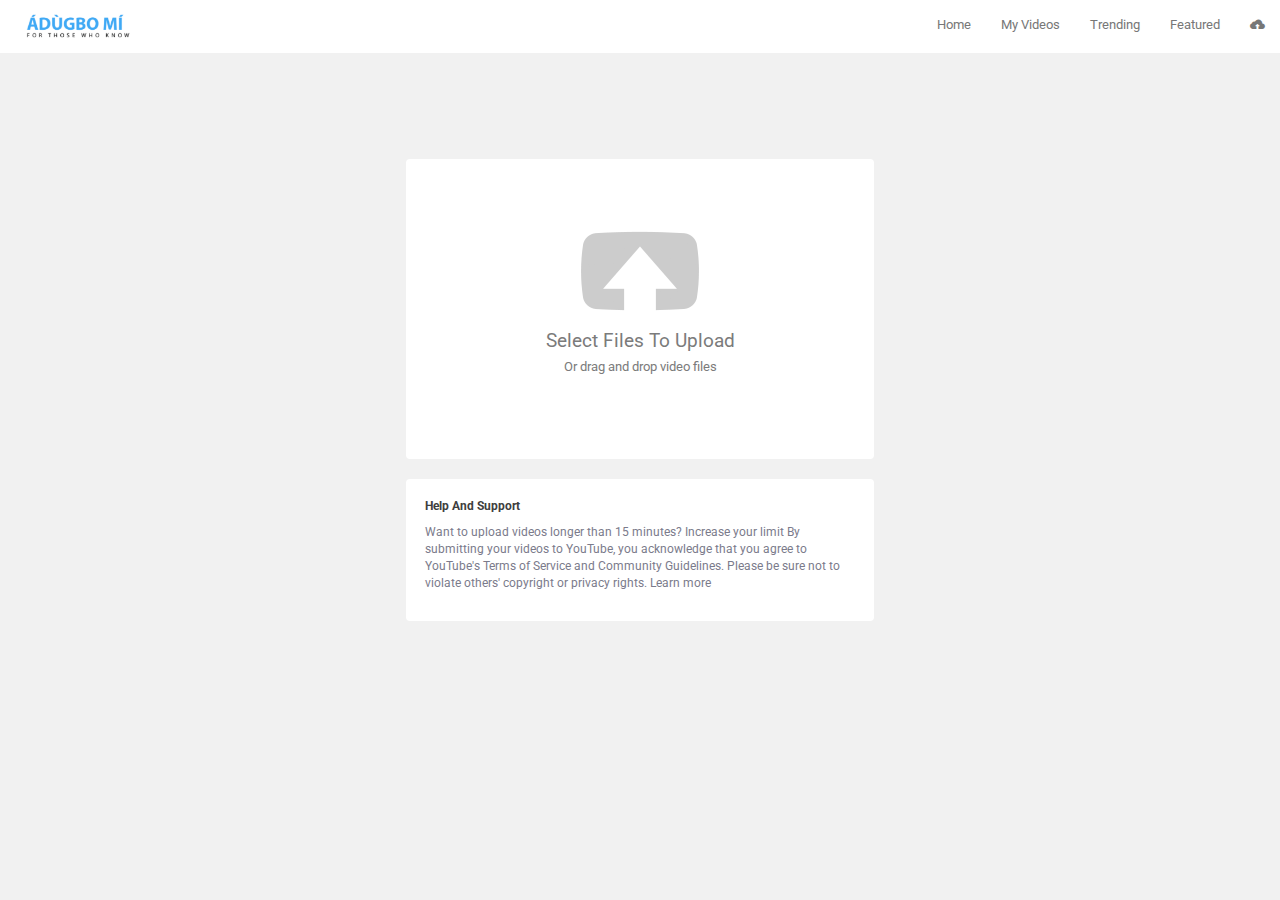
<file: youtubeUpload.html>
<!DOCTYPE html>
<html>
<head>
<title>Iyanu &#8211; Powerful Outsourcing from African specialists</title>

	<link rel="icon" type="image/png" href="">
	<meta charset="UTF-8" />
	<meta http-equiv="Content-Type" content="charset=utf-8" />
	<meta name="author" content="Iyanu.io">
	<meta name="viewport" content="width=device-width, initial-scale=1" />
	<meta http-equiv="X-UA-Compatible" content="IE=edge,chrome=1" />
	<meta name="description" content="Powerful Outsourcing from African specialists">
	<meta name="keywords" content="Iyanu.io, programming, software, code, tech, computer stuff, games, projeccts, html, css, javascript, websites, website development, web development, design, ui, ux" />
	<meta property="og:locale" content="en-US" />
	<meta property="og:type" content="website" />
	<meta property="og:title" content="Iyanu.io" />
	<meta property="og:description" content="Powerful Outsourcing from African specialists" />
	<meta property="og:url" content="http://iyanu.io" />
	<meta property="og:site-name" content="Iyanu.io" />
	<meta property="article:publisher" content="Iyanu.io" />
	

	<!-- <link rel="stylesheet" href="http://code.ionicframework.com/ionicons/2.0.1/css/ionicons.min.css"> -->
	<!-- css frame works -->

	<!-- <link rel="stylesheet" href="assets/css/normalize.css" type="text/css"> -->
	<link rel="stylesheet" href="assets/css/ionicons.min.css">
	<link rel="stylesheet" type="text/css" href="assets/css/bootstrap.min.css">
	<link rel="stylesheet" type="text/css" href="assets/css/style.css">
	<link rel="stylesheet" href="assets/css/animate.css">
	
</head>
<body class="body__upload">
	<header>
		<nav class="navbar navbar-default navbar-static-top">
		  <div class="container-fluid">
		    <div class="navbar-header">
		    	<a href="#" class="navbar-brand"><img src="assets/img/Banner.PNG" alt="" class="img-responsive" style="height: 58px; margin-top: -11px;"></a>
		      <button type="button" class="navbar-toggle" data-toggle="collapse" data-target="#myNavbar">
		        <span class="icon-bar"></span>
		        <span class="icon-bar"></span>
		        <span class="icon-bar"></span> 
		      </button>
		    </div>
		    <div class="collapse navbar-collapse" id="myNavbar">
		      <ul class="nav navbar-nav navbar-right">
		        <li><a href="index.html">Home</a></li>
		        <li><a href="mixTask.html">My Videos</a></li>

		        <li><a href="register.html">Trending</a></li>
		        <li><a href="mixTask.html">Featured</a></li>
		         <li><a href="youtubeUpload.html"><i class="ion-upload" style="font-size: 17px;"></i></a></li>
		      </ul>
		    </div>
		  </div>
		</nav>
	</header>
	<section>
		<div class="container">
			<div class="row">
				<!-- <div class="col-md-4"></div> -->
				<!-- <div class="col-md-1"></div> -->
				<div class="col-md-3"></div>
				<div class="col-md-6">
					<div class="well text-center upload__well">
						<div class="img--center">	
							<img src="assets/img/large-upload-resting-icon-vflM6eC13.png" alt="">
							<input type="file">
						</div>
						<h3>Select Files To Upload</h3>
						<p>Or drag and drop video files</p>
					</div>
					<div class="well instructions">
						<p><b>Help And Support</b><br>Want to upload videos longer than 15 minutes? Increase your limit
						By submitting your videos to YouTube, you acknowledge that you agree to YouTube's Terms of Service and Community Guidelines. 
						Please be sure not to violate others' copyright or privacy rights. Learn more</p>
					</div>
				</div>
				<div class="col-md-3"></div>
				
				<!-- <div class="col-md-4"></div> -->
			</div>
		</div>
	</section>
	<footer>
		<script src="assets/js/jqey.js"></script>
		<script src="assets/js/bootstrap.js"></script>
		<script src="assets/js/jqey.js"></script>
	</footer>
	
</body>
</html>
</file>
<file: assets/css/style.css>
@import url("https://fonts.googleapis.com/css?family=Roboto:300,400,500,700,900|Fredoka+One|Open+Sans:300");
/*All Variables*/
* {
  padding: 0px;
  font-family: "Roboto", sans-serif;
  margin: 0px;
  /*background: #fff;*/
  transition: all .2s ease; }

.img--center {
  text-align: -webkit-center;
  display: block; }

.navbar-default {
  background-color: #ffffff !important;
  border-color: #ffffff !important; }

.navbar li > a {
  font-size: 13px; }

.navbar-brand > img {
  height: 48px !important; }

.col-md-6 {
  padding: 22px 5%; }

.wid100 {
  width: 100% !important; }

.wid75 {
  width: 75% !important; }

.flt_right {
  margin-top: -20em;
  float: right; }

.red {
  background: #17d217 !important;
  color: #fff !important; }

.theratr {
  background: red;
  color: #fff; }

.body__auth ul.nav .nav-pills.nav-right {
  float: right; }
.body__auth ul.nav li > a {
  color: #757575 !important; }
.body__auth .well {
  background: #fff;
  -webkit-border-radius: 8px;
  border-radius: 8px;
  -webkit-box-shadow: 0 2px 2px 0 rgba(0, 0, 0, 0.14), 0 3px 1px -2px rgba(0, 0, 0, 0.12), 0 1px 5px 0 rgba(0, 0, 0, 0.2);
  box-shadow: 0 2px 2px 0 rgba(0, 0, 0, 0.14), 0 3px 1px -2px rgba(0, 0, 0, 0.12), 0 1px 5px 0 rgba(0, 0, 0, 0.2);
  display: block;
  border: none;
  padding: 46px;
  margin-top: 2vw; }
  .body__auth .well img {
    width: 87px; }
  .body__auth .well h3.g__gray {
    font-size: 24px;
    font-weight: 400;
    line-height: 1.3333;
    margin-top: 3%; }
    .body__auth .well h3.g__gray small {
      color: #333 !important; }
  .body__auth .well .forgot__auth a {
    font-weight: 700;
    color: #48adf5; }
  .body__auth .well .learn__more--section {
    color: #757575;
    margin-top: 8%; }
    .body__auth .well .learn__more--section b {
      color: #48adf5; }
  .body__auth .well p.next__center {
    font-weight: 700;
    color: #1a73e8;
    font-size: 15px;
    margin-top: 12%; }
    .body__auth .well p.next__center button {
      float: right;
      background: #48adf5;
      border: none;
      margin-top: -7px;
      font-weight: 600;
      letter-spacing: 0.4px;
      padding: 8px 30px; }
.body__auth input {
  width: 100%;
  display: block;
  border: none;
  padding: 17px 0 12px;
  border-bottom: solid 1px #48adf5;
  -webkit-transition: all 0.3s cubic-bezier(0.64, 0.09, 0.08, 1);
  transition: all 0.3s cubic-bezier(0.64, 0.09, 0.08, 1);
  background: -webkit-linear-gradient(top, rgba(255, 255, 255, 0) 96%, #48adf5 4%);
  background: linear-gradient(to bottom, rgba(255, 255, 255, 0) 96%, #48adf5 4%);
  background-position: -200px 0;
  background-size: 200px 100%;
  background-repeat: no-repeat;
  color: #000;
  margin-bottom: 9%; }
.body__auth input:focus, .body__auth input:valid {
  box-shadow: none;
  outline: none;
  background-size: 100% 102%;
  background-position: 0 0; }
.body__auth input::-webkit-input-placeholder {
  font-family: "Roboto", sans-serif;
  -webkit-transition: all 0.3s ease-in-out;
  transition: all 0.3s ease-in-out; }
.body__auth input:focus::-webkit-input-placeholder, .body__auth input:valid::-webkit-input-placeholder {
  color: #48adf5;
  font-size: 11px;
  -webkit-transform: translateY(-20px);
  transform: translateY(-20px);
  visibility: visible !important; }

.body__post ul.nav .nav-pills.nav-right {
  float: right; }
.body__post ul.nav li > a {
  color: #757575 !important;
  font-size: 12px; }
.body__post .well {
  background: #fff;
  border: none;
  box-shadow: none;
  margin-top: 5vw; }
.body__post .well.down__well {
  border: 1px solid #d4d4d4;
  padding: 25px 19px 19px; }
  .body__post .well.down__well p {
    color: #9a9a9a;
    font-weight: 600;
    font-size: 15px; }
  .body__post .well.down__well button:nth-of-type(1) {
    border: 1px solid #5168ea;
    background: transparent; }
  .body__post .well.down__well button {
    float: right;
    margin-left: 10px;
    border: none;
    background: #5168ea;
    margin-top: -8px;
    padding: 8px 31px;
    font-weight: 600; }
.body__post span.upvote__button {
  /* position: absolute; */
  float: left;
  font-size: 11px;
  font-weight: 900;
  color: #444444;
  margin-left: -7%; }
  .body__post span.upvote__button i {
    font-size: 16px;
    margin-left: 3px;
    color: #c5c5c5 !important; }
.body__post .font--samll {
  font-size: 12px; }
.body__post .img-center.padd_up {
  padding: 7px 47px; }
.body__post h3 {
  font-weight: 600;
  font-size: 23px;
  margin-bottom: 3px; }
.body__post p.profile--space small {
  margin-left: 2%;
  color: #a0a0a0;
  font-size: 11px; }
.body__post p.profile--space img {
  height: 26px;
  width: 26px;
  border-radius: 50%;
  margin-right: 5px; }

.body__upload {
  background: #f1f1f1; }
  .body__upload .img--center img {
    cursor: pointer; }
  .body__upload .img--center input {
    position: absolute;
    margin-top: -13%;
    width: 25%;
    margin-left: 20%;
    background: transparent;
    height: 72px;
    opacity: 0;
    cursor: pointer; }
  .body__upload .well {
    background: #fff;
    border: none;
    box-shadow: none; }
  .body__upload .upload__well {
    padding: 72px !important;
    margin-top: 5vw; }
  .body__upload .well.text-center.upload__well p {
    color: #7b7b7b;
    font-size: 13px; }
  .body__upload .well.text-center.upload__well h3 {
    font-size: 19px;
    font-weight: 400;
    margin-bottom: 2%;
    color: #7b7b7b; }
  .body__upload .instructions p b {
    color: #3e3e3e;
    display: block;
    margin-bottom: -2%; }
  .body__upload .instructions p {
    font-size: 12px;
    color: #7b7b8b; }

.body__allTask {
  background-color: #ffffff; }
  .body__allTask #chartdiv {
    width: 100%;
    height: 400px; }
  .body__allTask .left__well {
    position: fixed;
    width: 16%;
    bottom: 0%;
    padding: 80px 0px;
    height: calc(100% - 0px);
    left: 0; }
    .body__allTask .left__well p a {
      color: #111111; }
    .body__allTask .left__well p a i {
      font-size: 18px;
      padding-right: 7%; }
    .body__allTask .left__well p {
      font-size: 14px;
      padding: 0px 16%; }
  .body__allTask .heading_video {
    font-size: 17px;
    margin: 1.4% 0%; }
    .body__allTask .heading_video button {
      float: right;
      background: red;
      border: none;
      border-radius: 1px; }
  .body__allTask section.market__fund .well {
    padding: 0 !important;
    border-radius: 1px;
    box-shadow: none;
    border: none; }
  .body__allTask section.market__fund .col-md-2 {
    padding: 2px; }
  .body__allTask section.market__fund {
    padding: 10px 12.3%; }
  .body__allTask .well {
    background: transparent !important; }
    .body__allTask .well p {
      margin-bottom: 0;
      font-size: 12px;
      color: #a2a2a2; }
    .body__allTask .well h3 {
      font-size: 14px; }

.editpage input {
  margin-bottom: 3%;
  box-shadow: none;
  padding: 20px 15px; }
.editpage textarea {
  margin-bottom: 3%;
  box-shadow: none;
  padding: 20px 15px; }

.market__fun {
  padding: 10px 50px; }
  .market__fun .otherVioes p {
    font-size: 12px; }
  .market__fun .otherVioes img {
    float: left;
    width: 50%;
    margin-right: 12px; }
  .market__fun .otherVioes h3 {
    font-size: 15px;
    margin-bottom: 4px; }
  .market__fun .subscribe p {
    margin-top: 1px; }
  .market__fun .subscribe img {
    height: 50px;
    width: 50px;
    float: left;
    padding: 5px;
    margin-right: 1%;
    border-radius: 50%;
    border: 1px solid #3fa9f5; }

/*# sourceMappingURL=style.css.map */
</file>
